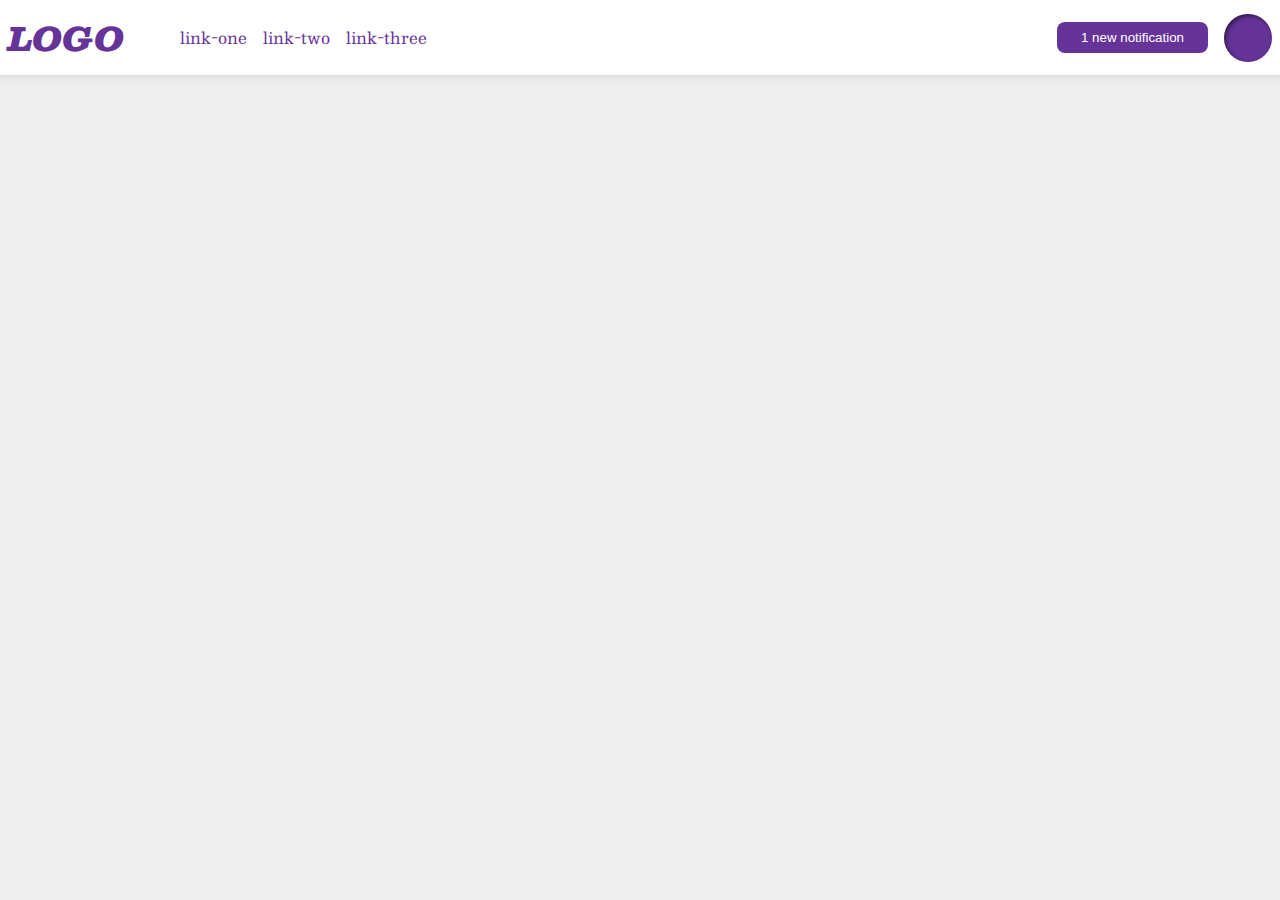
<file: flex/03-flex-header-2/index.html>
<!DOCTYPE html>
<html lang="en">
  <head>
    <meta charset="UTF-8">
    <meta http-equiv="X-UA-Compatible" content="IE=edge">
    <meta name="viewport" content="width=device-width, initial-scale=1.0">
    <title>Flex Header 2</title>
    <link rel="stylesheet" href="style.css">
  </head>
  <body>
    <div class="header">
      <div class="left">
      <div class="logo">
        LOGO
      </div>
      <ul class="links">
        <li><a href="google.com">link-one</a></li>
        <li><a href="google.com">link-two</a></li>
        <li><a href="google.com">link-three</a></li>
      </ul>
    </div>

    <div class="right">
      <button class="notifications">
        1 new notification
      </button>
      <div class="profile-image"></div>
    </div>
    
    </div>
  </body>
</html>
</file>
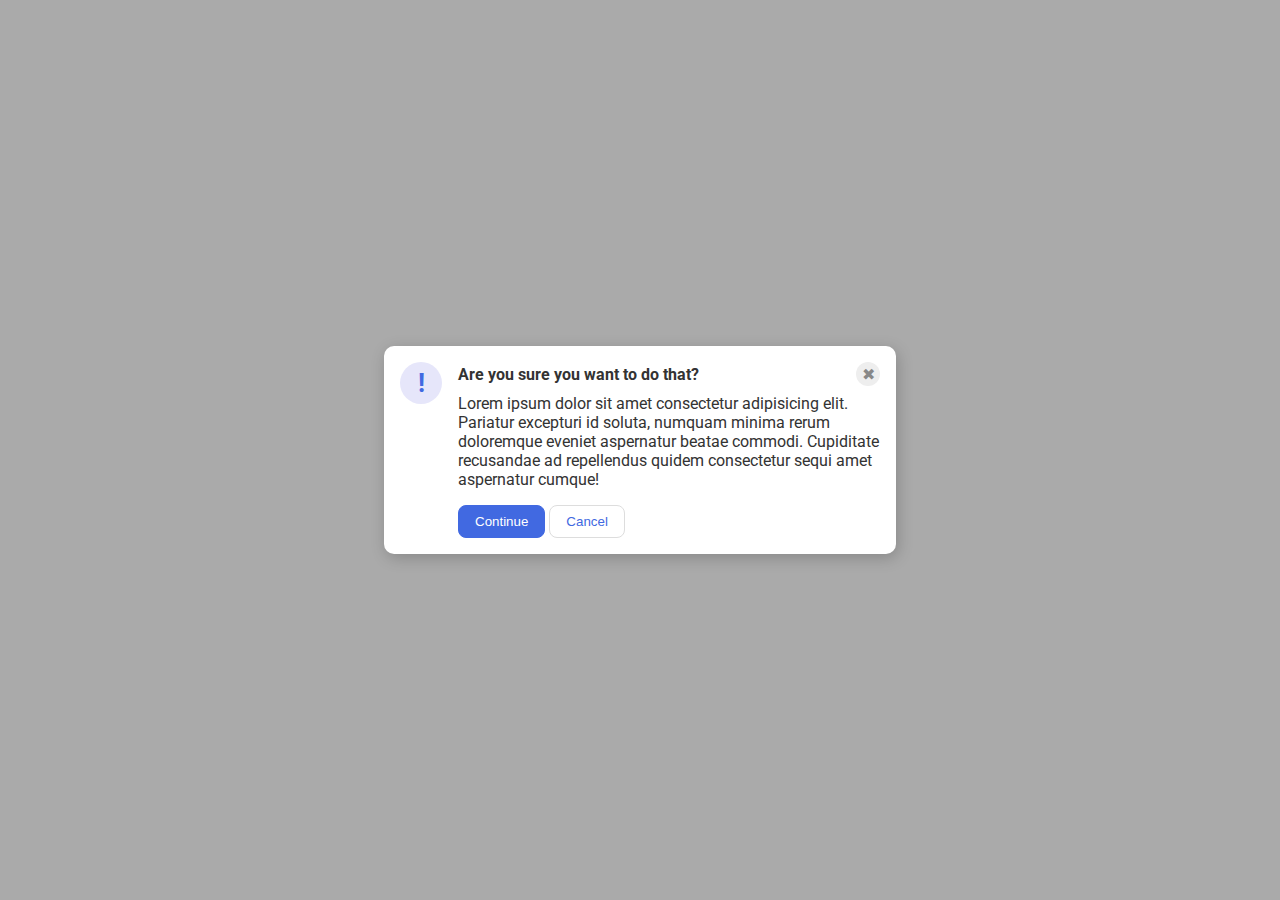
<file: flex/05-flex-modal/index.html>
<!DOCTYPE html>
<html lang="en">
  <head>
    <meta charset="UTF-8">
    <meta http-equiv="X-UA-Compatible" content="IE=edge">
    <meta name="viewport" content="width=device-width, initial-scale=1.0">
    <link rel="stylesheet" href="style.css">
    <title>Modal</title>
  </head>
  <body>
    <div class="modal">
      <div class="icon">!</div>

        <div class="container">

      <div class="header">Are you sure you want to do that?
          <div class="close-button">✖</div>
      </div>

      <div class="text">Lorem ipsum dolor sit amet consectetur adipisicing elit. Pariatur excepturi id soluta, numquam minima rerum doloremque eveniet aspernatur beatae commodi. Cupiditate recusandae ad repellendus quidem consectetur sequi amet aspernatur cumque!</div>
      <button class="continue">Continue</button>
      <button class="cancel">Cancel</button>
        </div>
    
    </div>
  </body>
</html>
</file>
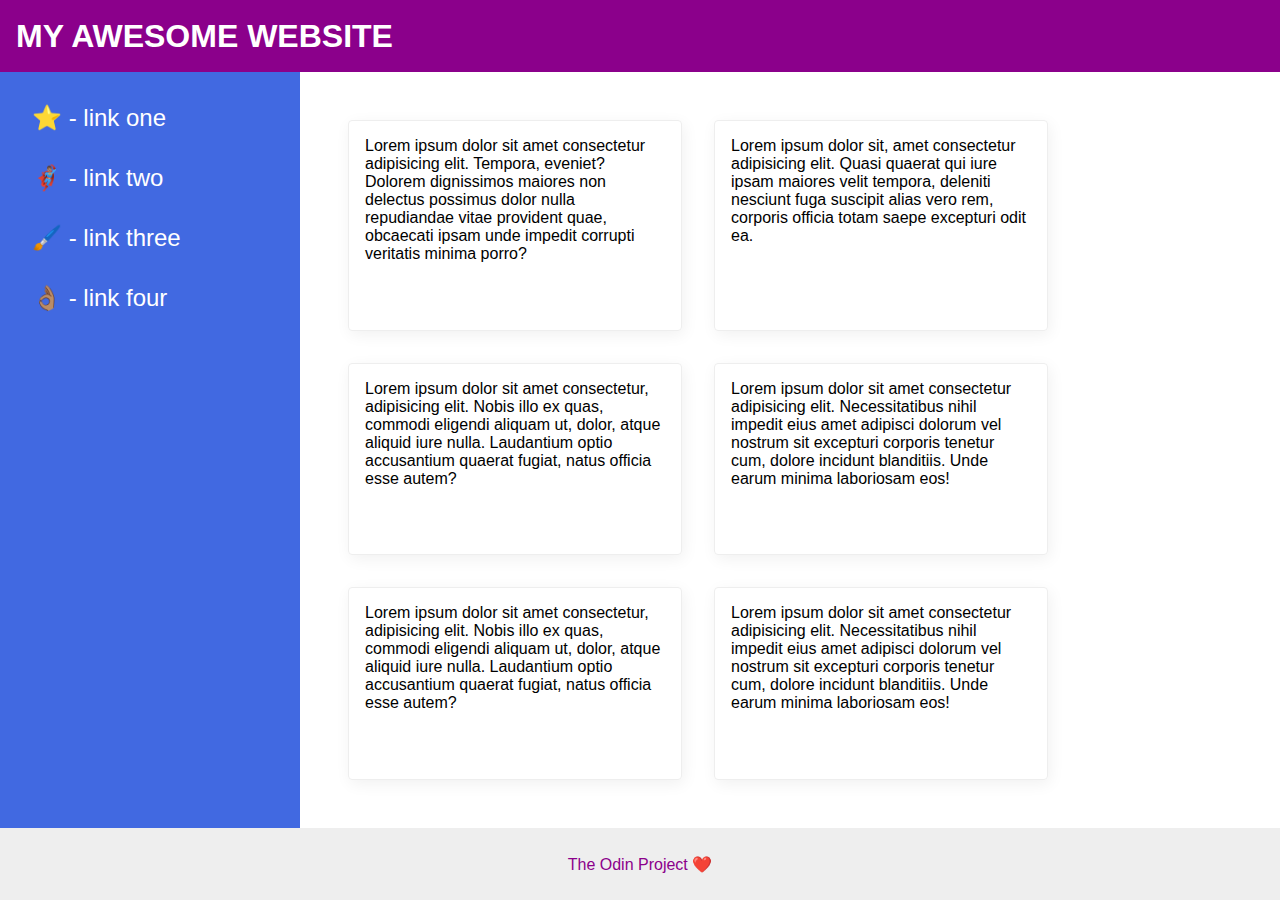
<file: flex/07-flex-layout-2/index.html>
<!DOCTYPE html>
<html lang="en">
  <head>
    <meta charset="UTF-8">
    <meta http-equiv="X-UA-Compatible" content="IE=edge">
    <meta name="viewport" content="width=device-width, initial-scale=1.0">
    <title>The Holy Grail</title>
    <link rel="stylesheet" href="style.css">
  </head>
  <body>
    <div class="header">
      MY AWESOME WEBSITE
    </div>
    <!-- body of the webpage -->
    <div class="body">
      <div class="sidebar">
        <ul>
          <li><a href="#">⭐ - link one</a></li>
          <li><a href="#">🦸🏽‍♂️ - link two</a></li>
          <li><a href="#">🖌️ - link three</a></li>
          <li><a href="#">👌🏽 - link four</a></li>
        </ul>
    </div>

      <div class="info">
    <div class="card">Lorem ipsum dolor sit amet consectetur adipisicing elit. Tempora, eveniet? Dolorem dignissimos maiores non delectus possimus dolor nulla repudiandae vitae provident quae, obcaecati ipsam unde impedit corrupti veritatis minima porro?</div>
    <div class="card">Lorem ipsum dolor sit, amet consectetur adipisicing elit. Quasi quaerat qui iure ipsam maiores velit tempora, deleniti nesciunt fuga suscipit alias vero rem, corporis officia totam saepe excepturi odit ea.</div>
    <div class="card">Lorem ipsum dolor sit amet consectetur, adipisicing elit. Nobis illo ex quas, commodi eligendi aliquam ut, dolor, atque aliquid iure nulla. Laudantium optio accusantium quaerat fugiat, natus officia esse autem?</div>
    <div class="card">Lorem ipsum dolor sit amet consectetur adipisicing elit. Necessitatibus nihil impedit eius amet adipisci dolorum vel nostrum sit excepturi corporis tenetur cum, dolore incidunt blanditiis. Unde earum minima laboriosam eos!</div>
    <div class="card">Lorem ipsum dolor sit amet consectetur, adipisicing elit. Nobis illo ex quas, commodi eligendi aliquam ut, dolor, atque aliquid iure nulla. Laudantium optio accusantium quaerat fugiat, natus officia esse autem?</div>
    <div class="card">Lorem ipsum dolor sit amet consectetur adipisicing elit. Necessitatibus nihil impedit eius amet adipisci dolorum vel nostrum sit excepturi corporis tenetur cum, dolore incidunt blanditiis. Unde earum minima laboriosam eos!</div>
      </div>
    </div>

    <div class="footer">
      The Odin Project ❤️
    </div>
  </body>
</html>
</file>
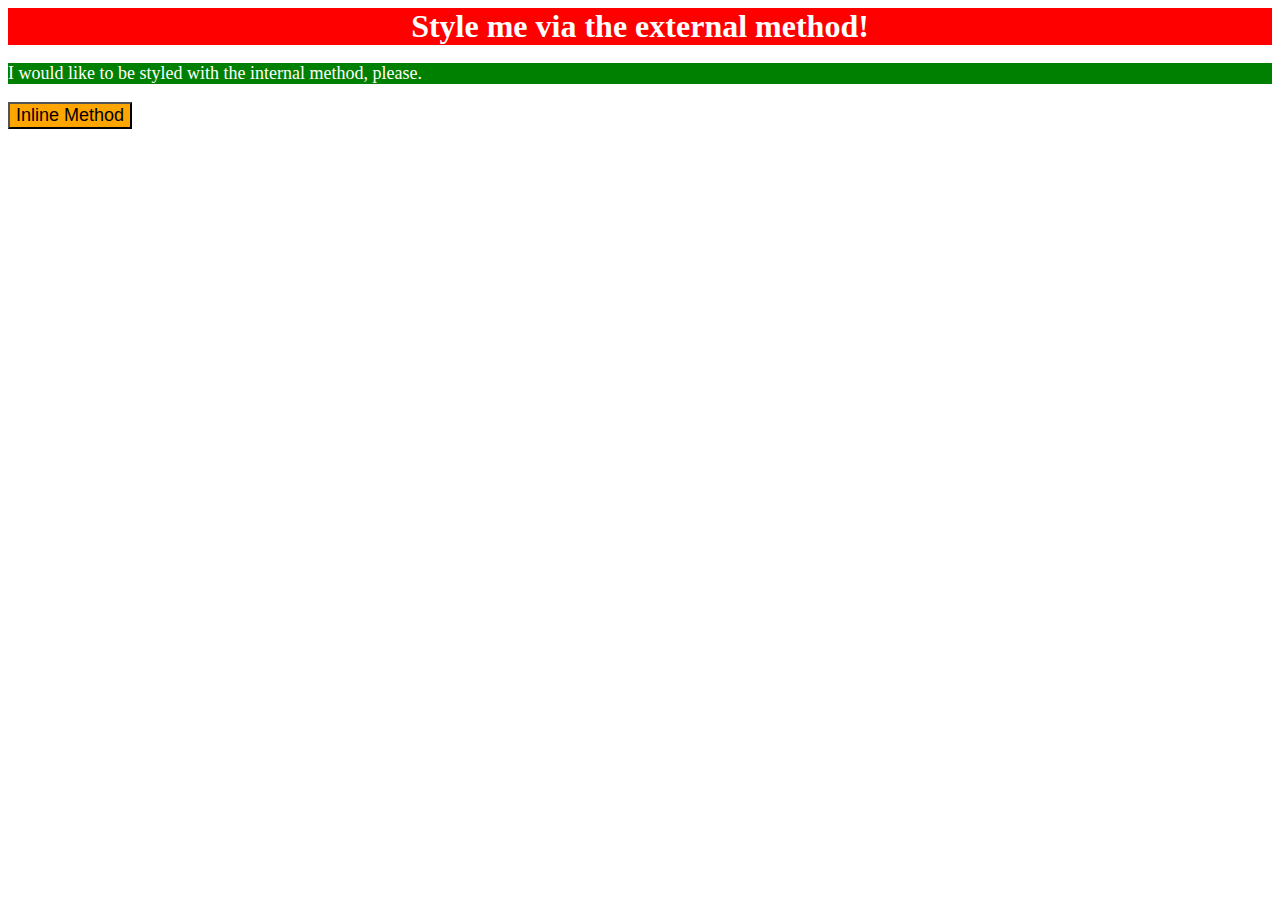
<file: foundations/01-css-methods/index.html>
<!DOCTYPE html>
<html lang="en">
  <head>
    <meta charset="UTF-8">
    <meta http-equiv="X-UA-Compatible" content="IE=edge">
    <meta name="viewport" content="width=device-width, initial-scale=1.0">
    <title>Methods for Adding CSS</title>
    <link rel="stylesheet" href="styles.css">

    <!-- internal method for styling -->
    <style>
      p{
        background-color: green;
        color:white;
        font-size: 18px;
      }
    </style>
  </head>

  <body>
    <div>Style me via the external method!</div>
    <p>I would like to be styled with the internal method, please.</p>
    <button style="background-color:orange; font-size: 18px;">Inline Method</button>
  </body>
</html>
</file>
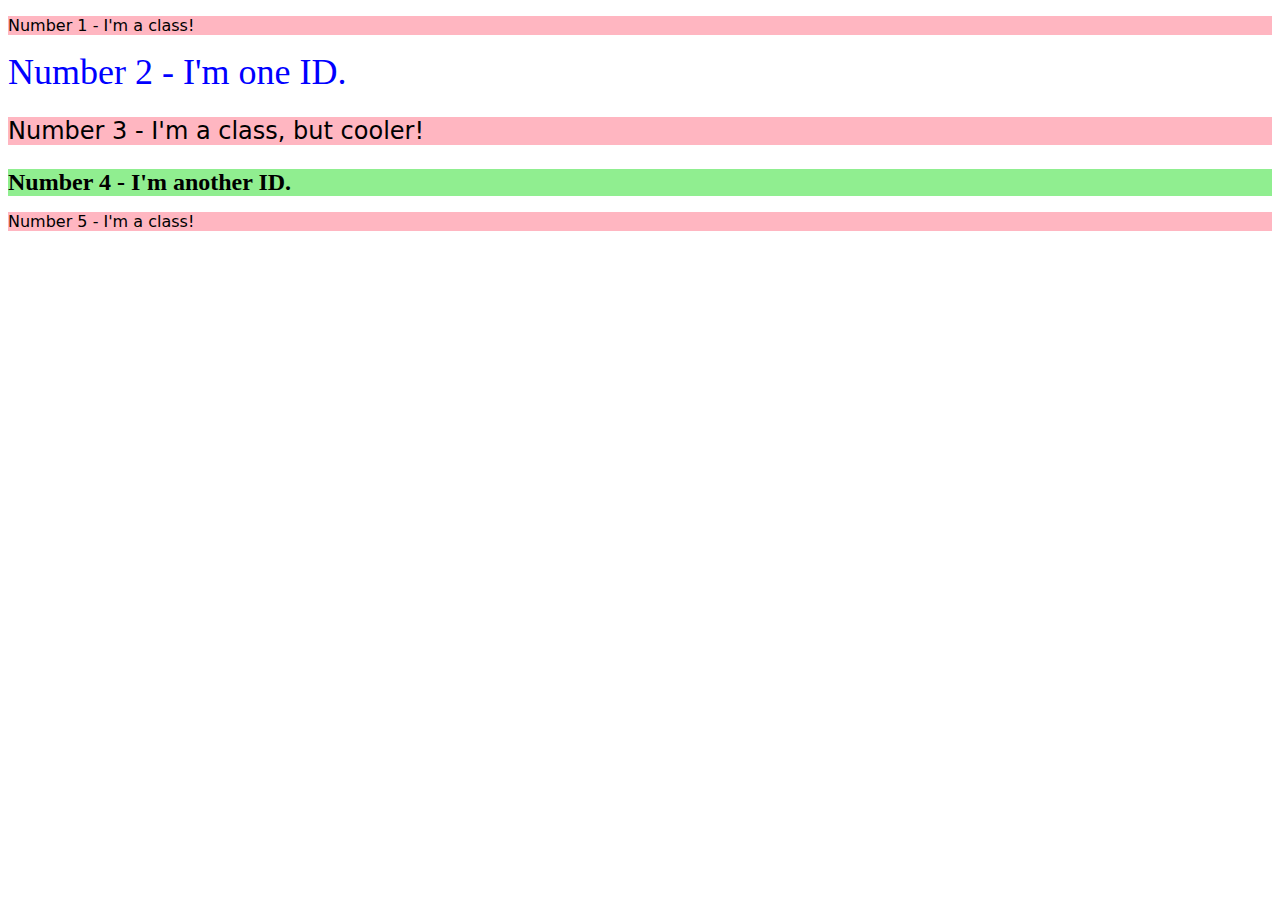
<file: foundations/02-class-id-selectors/index.html>
<!DOCTYPE html>
<html lang="en">
  <head>
    <meta charset="UTF-8">
    <meta http-equiv="X-UA-Compatible" content="IE=edge">
    <meta name="viewport" content="width=device-width, initial-scale=1.0">
    <title>Class and ID Selectors</title>
    <link rel="stylesheet" href="style.css">
  </head>
  <body>
    <p class="odd">Number 1 - I'm a class!</p>
    <div id="two">Number 2 - I'm one ID.</div>
    <p class="odd three">Number 3 - I'm a class, but cooler!</p>
    <div id="four" class="three">Number 4 - I'm another ID.</div>
    <p class="odd">Number 5 - I'm a class!</p>
  </body>
</html>
</file>
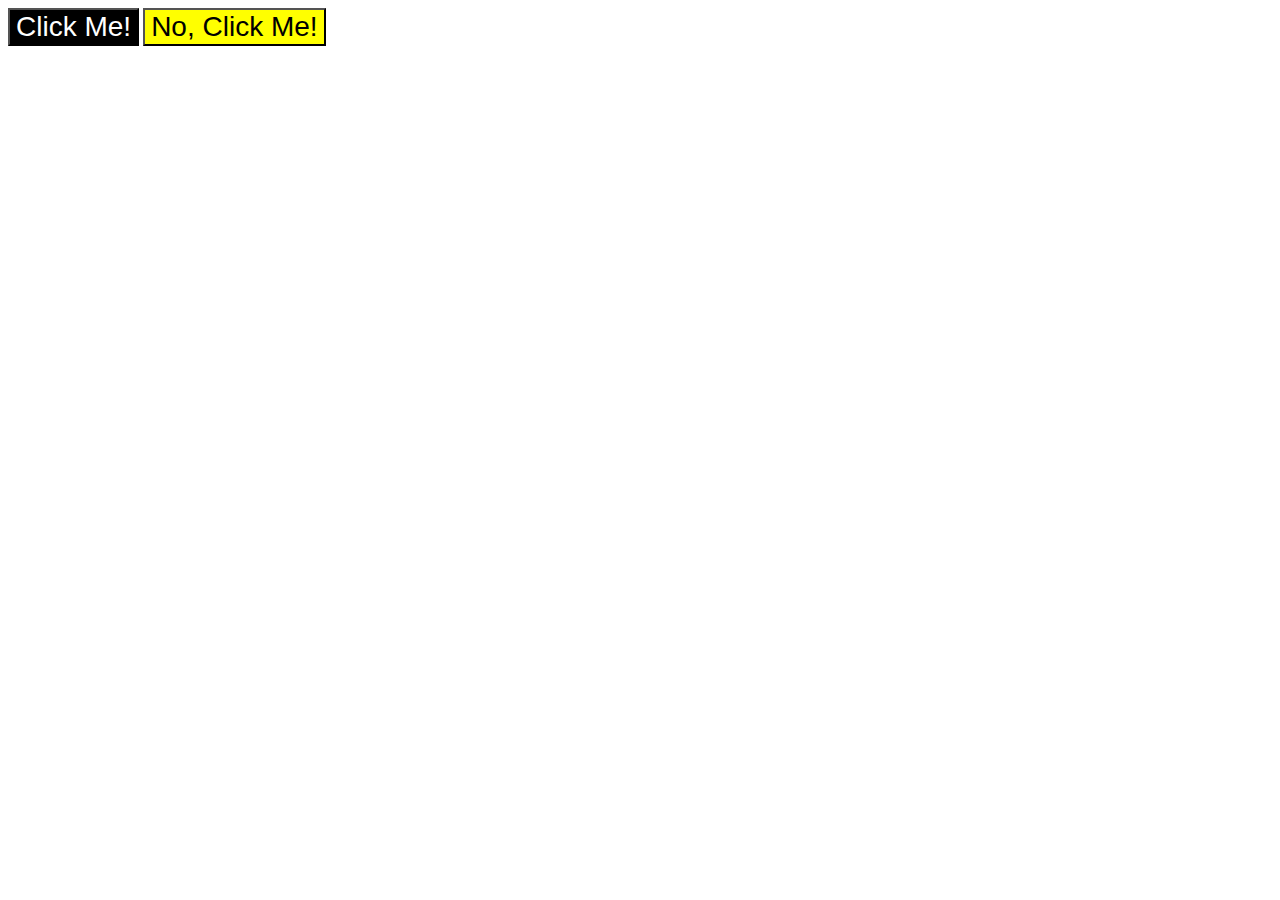
<file: foundations/03-grouping-selectors/index.html>
<!DOCTYPE html>
<html lang="en">
  <head>
    <meta charset="UTF-8">
    <meta http-equiv="X-UA-Compatible" content="IE=edge">
    <meta name="viewport" content="width=device-width, initial-scale=1.0">
    <title>Grouping Selectors</title>
    <link rel="stylesheet" href="style.css">
  </head>
  <body>
    <button class="black">Click Me!</button>
    <button class="yellow">No, Click Me!</button>
  </body>
</html>
</file>
<file: flex/03-flex-header-2/style.css>
/* this is some magical font-importing.  
you'll learn about it later. */
@import url('https://fonts.googleapis.com/css2?family=Besley:ital,wght@0,400;1,900&display=swap');

body {
  margin: 0;
  background: #eee;
  font-family: Besley, serif;
}

.header {
  background: white;
  border-bottom: 1px solid #ddd;
  box-shadow: 0 0 8px rgba(0,0,0,.1);
  display: flex;
  justify-content: space-between;
  padding: 8px;
}

.profile-image {
  background: rebeccapurple;
  box-shadow: inset 2px 2px 4px rgba(0,0,0,.5);
  border-radius: 50%;
  width: 48px;
  height: 48px;
}

.logo {
  color: rebeccapurple;
  font-size: 32px;
  font-weight: 900;
  font-style: italic;
}

button {
  border: none;
  border-radius: 8px;
  background: rebeccapurple;
  color: white;
  padding: 8px 24px;
}

a {
  /* this removes the line under our links */
  text-decoration: none;
  color: rebeccapurple;
}

ul {
  list-style-type: none;
  display: flex;
  gap: 16px;
}

.left{
  display: flex;
  align-items: center;
  gap: 16px;
}

.right{
  display:flex;
  gap: 16px;
  justify-content: flex-end;
  align-items: center;

}
</file>
<file: flex/05-flex-modal/style.css>
@import url('https://fonts.googleapis.com/css2?family=Roboto:wght@400;700&display=swap');

html, body {
  height: 100%;
}

body {
  font-family: Roboto, sans-serif;
  margin: 0;
  background: #aaa;
  color: #333;
  /* I'll give you this one for free lol */
  display: flex;
  align-items: center;
  justify-content: center;
}

.modal {
  background: white;
  width: 480px;
  border-radius: 10px;
  box-shadow: 2px 4px 16px rgba(0,0,0,.2);
  display: flex;
  padding: 16px;
  gap: 16px;
}

.icon {
  color: royalblue;
  font-size: 26px;
  font-weight: 700;
  background: lavender;
  width: 42px;
  height: 42px;
  border-radius: 50%;
  display: flex;
  align-items: center;
  justify-content: center;
  /* makes the text not squished */
  flex-shrink: 0;
}

.close-button {
  background: #eee;
  border-radius: 50%;
  color: #888;
  font-weight: 400;
  font-size: 16px;
  height: 24px;
  width: 24px;
  display: flex;
  align-items: center;
  justify-content: center;
}

button {
  padding: 8px 16px;
  border-radius: 8px;
}

button.continue {
  background: royalblue;
  border: 1px solid royalblue;
  color: white;
}

button.cancel {
  background: white;
  border: 1px solid #ddd;
  color: royalblue;
}

.header{
  font-weight: bold;
  display: flex;
  justify-content: space-between;
  align-items: center;
  margin-bottom: 8px;
}

.text{
  margin-bottom: 16px;
}
</file>
<file: flex/07-flex-layout-2/style.css>
body {
  font-family: -apple-system, BlinkMacSystemFont, 'Segoe UI', Roboto, Oxygen, Ubuntu, Cantarell, 'Open Sans', 'Helvetica Neue', sans-serif;
  margin: 0;
  min-height: 100vh;
  display: flex;
  flex-direction: column;
}

.header {
  height: 72px;
  background: darkmagenta;
  color: white;
  font-size: 32px;
  font-weight: 900;
  align-items: center;
  padding: 0 16px;
  display: flex;
}

.body{
  flex:1;
  display: flex;
}

.footer {
  height: 72px;
  background: #eee;
  color: darkmagenta;
  display:flex;
  justify-content: center;
  align-items: center;
}

/* sidebar */
.sidebar {
  width: 300px;
  background: royalblue;
  box-sizing: border-box;
  padding: 16px;
  flex-shrink: 0;
}

a {
  text-decoration: none;
  font-size: 24px;
  color: white;
}

ul {
  list-style: none;
  margin: 0;
  padding: 0;
}

li{
  padding: 16px;
}

/* card info */
.card {
  border: 1px solid #eee;
  box-shadow: 2px 4px 16px rgba(0,0,0,.06);
  border-radius: 4px;
  padding: 16px;
  margin: 16px;
  width: 300px;
}

.info{
  display: flex;
  flex-wrap: wrap;
  padding: 32px;
}
</file>
<file: foundations/01-css-methods/styles.css>
/* external way */
div {
    background-color: red;
    color:white;
    font-size: 32px;
    text-align: center;
    font-weight: bold;
}
</file>
<file: foundations/02-class-id-selectors/style.css>
.odd {
    background-color: lightpink;
    font-family: Verdana, "DejaVu Sans", sans-serif;
}

#two {
    color:blue;
    font-size: 36px;
}

/* reduce duplication of code */
.three{
    font-size: 24px;
}

#four {
    background-color: lightgreen;
    font-weight:bold;
}
</file>
<file: foundations/03-grouping-selectors/style.css>
.black{
    background-color: black;
    color:white;
}

.yellow{
    background-color: yellow;
    color:black;
}

/* grouping */
.black,
.yellow {
    font-size: 28px;
    font-family: "Helvetica", "Times New Roman", sans-serif;
}
</file>
